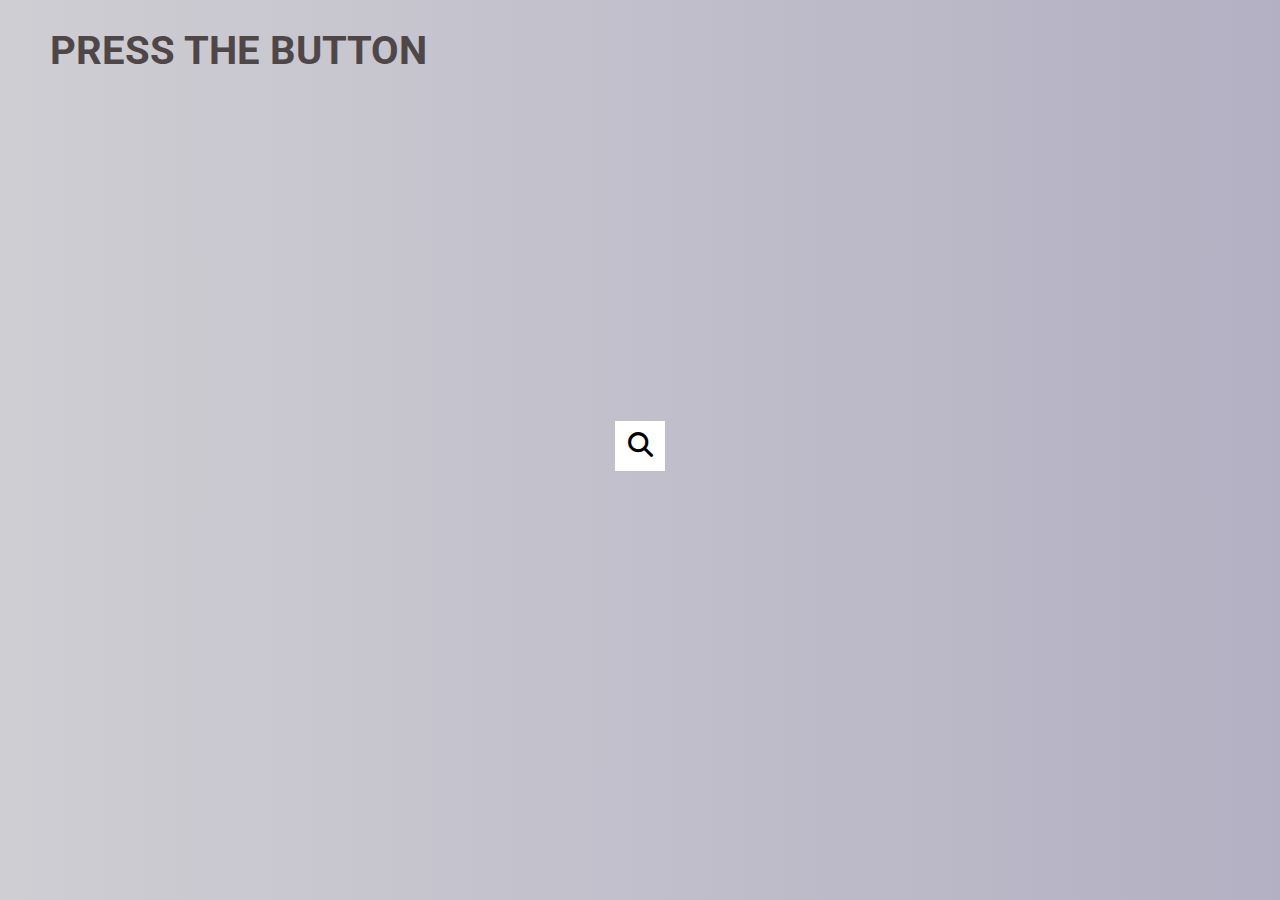
<file: Expanding Search Bar/index.html>
<!DOCTYPE html>
<html lang="en">
<head>
    <meta charset="UTF-8">
    <meta name="viewport" content="width=device-width, initial-scale=1.0">
    <link rel="stylesheet" href="https://cdnjs.cloudflare.com/ajax/libs/font-awesome/6.6.0/css/all.min.css">
    <link rel="stylesheet" href="style.css">
    <title>Document</title>
</head>
<body>
    <div class="heading">
        <h1>PRESS THE BUTTON</h1>
    </div>
    

    <div class="search">
        <input type="text" class="input" placeholder="Search">
        <button class="btn">
            <i class="fas fa-search"></i>
        </button>
    </div>

    <script src="app.js"></script>
</body>
</html>
</file>
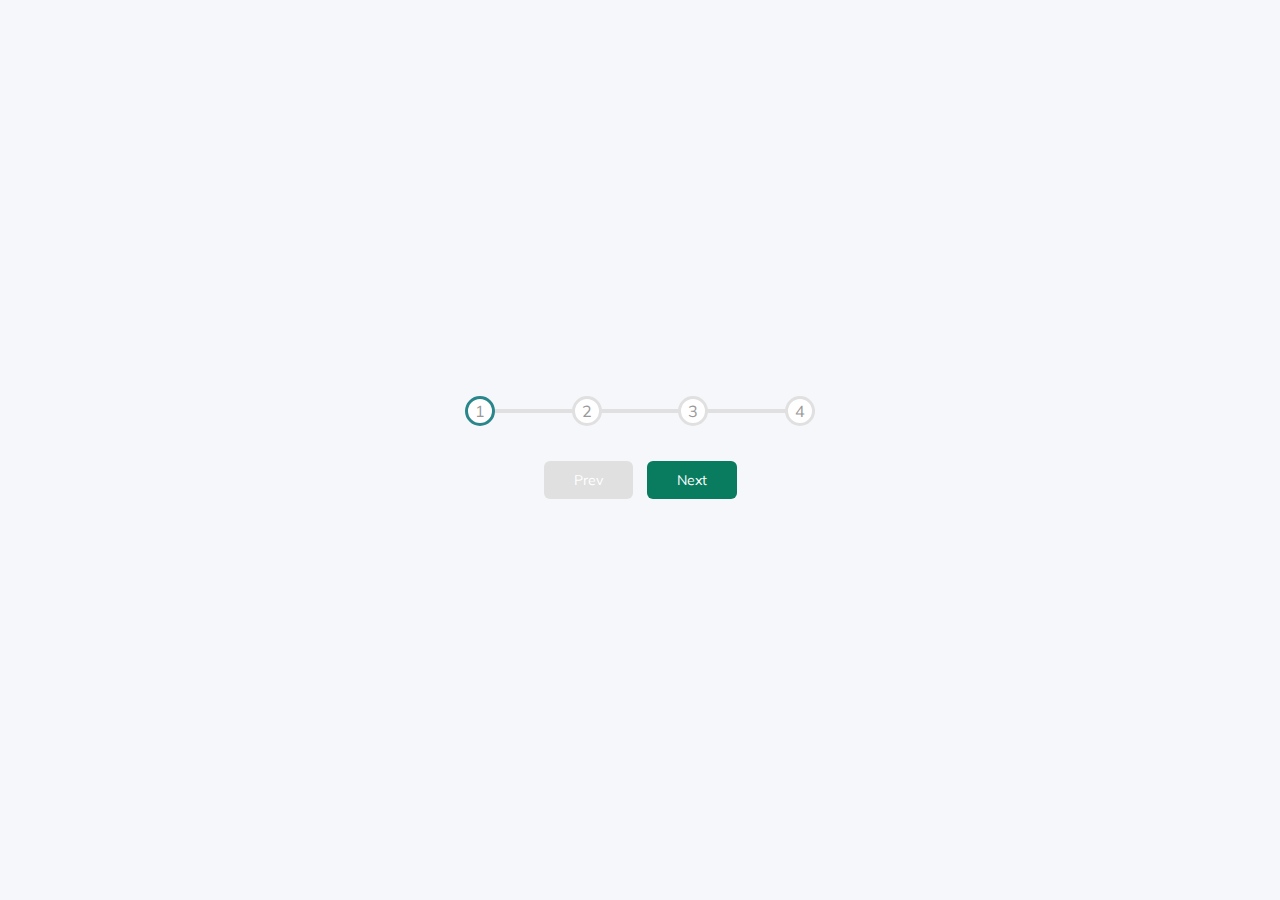
<file: ProgressBar/index.html>
<!DOCTYPE html>
<html lang="en">
<head>
    <meta charset="UTF-8">
    <meta name="viewport" content="width=device-width, initial-scale=1.0">
    <link rel="stylesheet" href="https://cdnjs.cloudflare.com/ajax/libs/font-awesome/6.6.0/css/all.min.css">
    <link rel="stylesheet" href="style.css">
    <title>Document</title>
</head>
<body>
   
    
    <div class="container">
        <div class="progress-container">
            <div class="progress" id="progress"> </div>
            <div class="circle active">1</div>
            <div class="circle">2</div>
            <div class="circle">3</div>
            <div class="circle">4</div>
        </div>

        <button class="btn" id="prev" disabled >Prev</button>
        <button class="btn" id="next">Next</button>
    </div>

    <script src="app.js"></script>
</body>
</html>
</file>
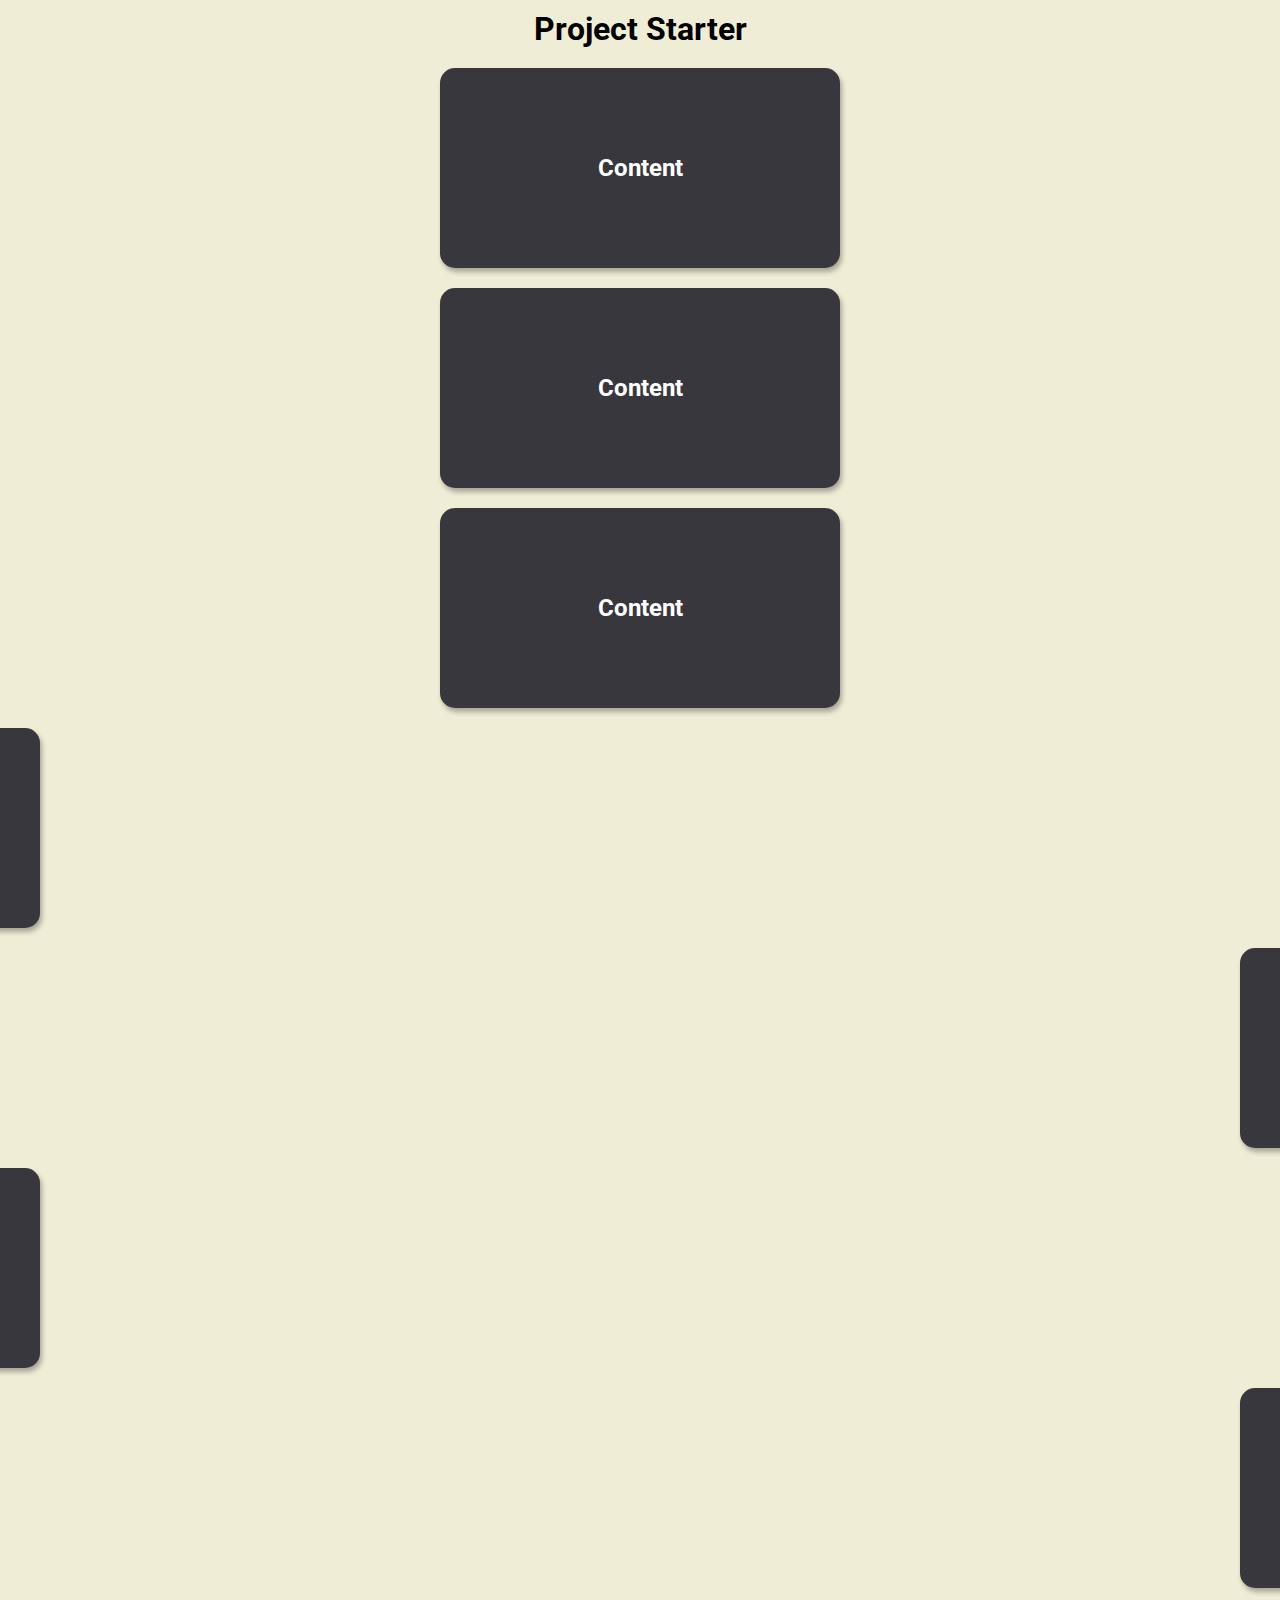
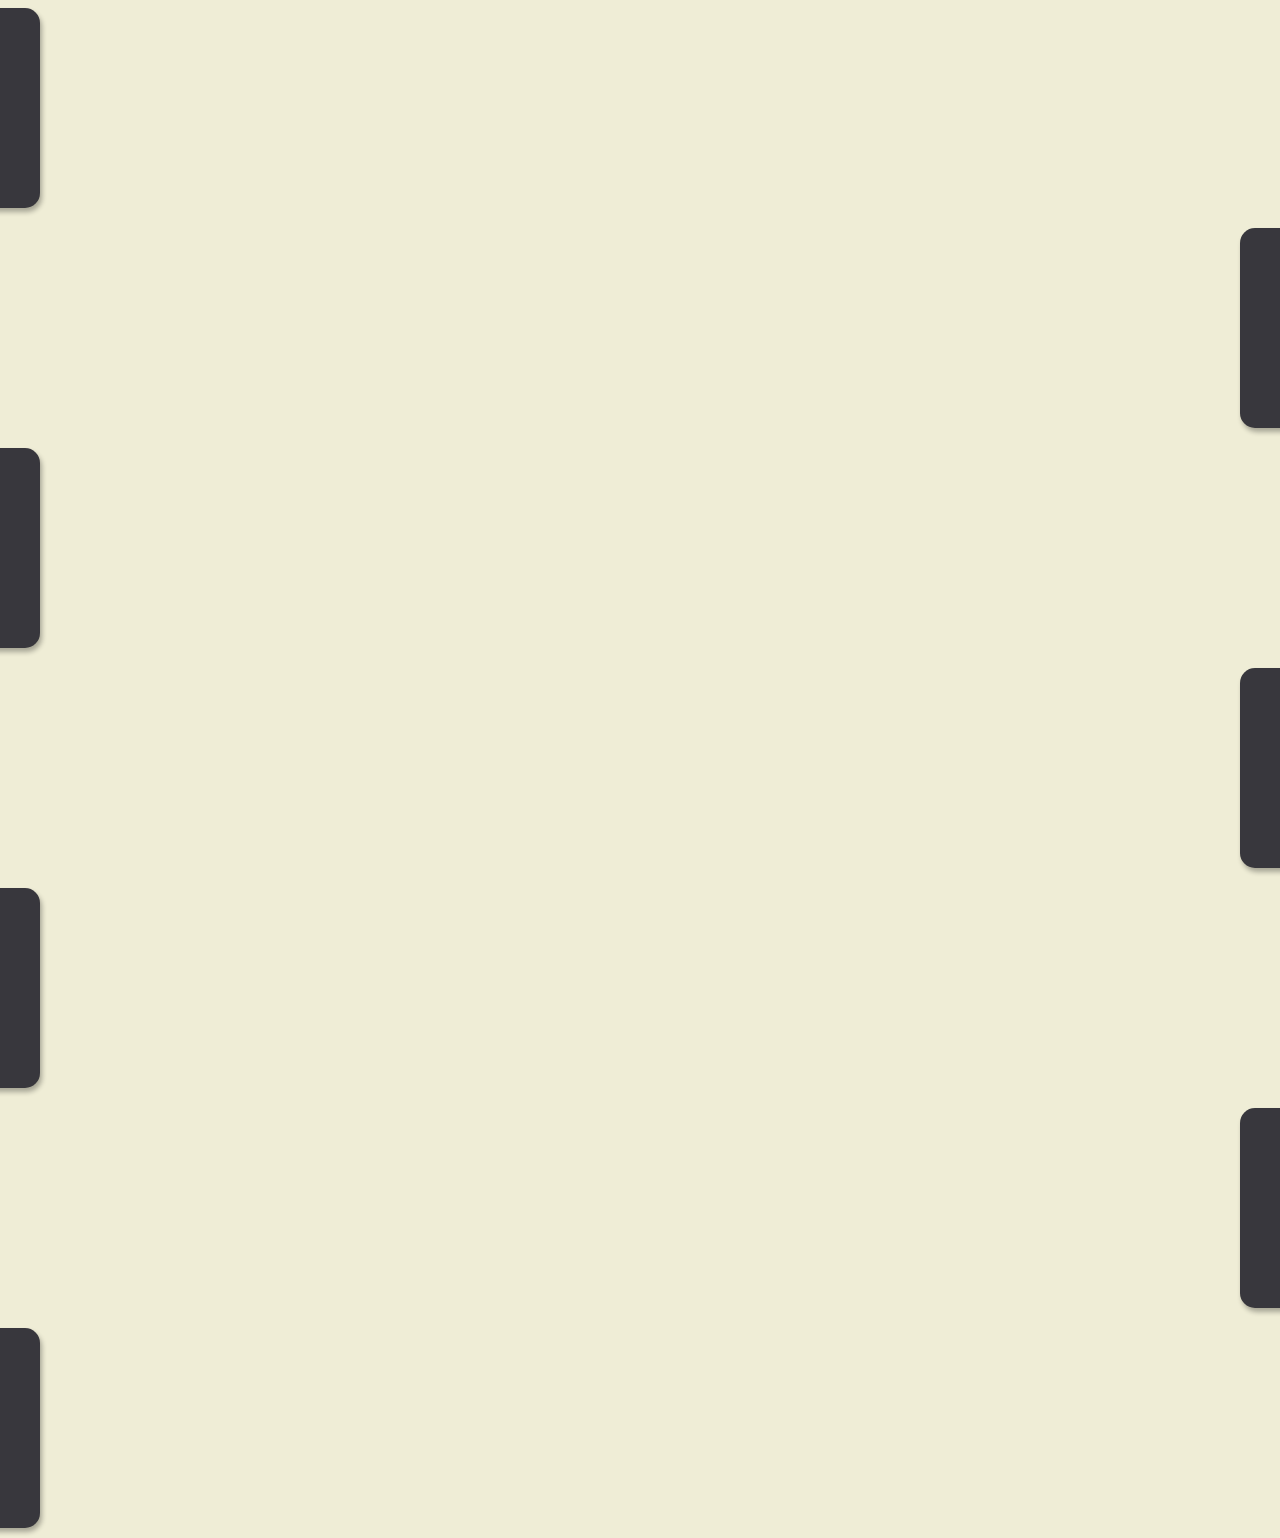
<file: Scroll/index.html>
<!DOCTYPE html>
<html lang="en">
<head>
    <meta charset="UTF-8">
    <meta name="viewport" content="width=device-width, initial-scale=1.0">
    <link rel="stylesheet" href="https://cdnjs.cloudflare.com/ajax/libs/font-awesome/6.6.0/css/all.min.css">
    <link rel="stylesheet" href="style.css">
    <title>Scroll Animation</title>
</head>
<body>
    <h1>Project Starter</h1>
    <div class="box"><H2>Content</H2></div>
    <div class="box"><H2>Content</H2></div>
    <div class="box"><H2>Content</H2></div>
    <div class="box"><H2>Content</H2></div>
    <div class="box"><H2>Content</H2></div>
    <div class="box"><H2>Content</H2></div>
    <div class="box"><H2>Content</H2></div>
    <div class="box"><H2>Content</H2></div>
    <div class="box"><H2>Content</H2></div>
    <div class="box"><H2>Content</H2></div>
    <div class="box"><H2>Content</H2></div>
    <div class="box"><H2>Content</H2></div>
    <div class="box"><H2>Content</H2></div>
    <div class="box"><H2>Content</H2></div>
    

    <script src="app.js"></script>
</body>
</html>
</file>
<file: Expanding Search Bar/style.css>
@import url('https://fonts.googleapis.com/css2?family=Roboto:ital,wght@0,100;0,300;0,400;0,500;0,700;0,900;1,100;1,300;1,400;1,500;1,700;1,900&display=swap');

*{
    box-sizing: border-box;
}

body{
    background-image: linear-gradient(90deg, #cfced3, #b3b0c3);
    font-family: 'Roboto',sans-serif;
    display: flex;   
    flex-direction: column; /* Stack elements vertically */
    align-items: center; /*moves it to the center*/
    justify-content: center;  /*move the item to the center to the center of the screen h and vertically. */
    overflow: hidden;
    height: 100vh;   /*allow the justify conten to work by giving the height and the entire view port of the screen*/
    margin: 0;
}

.heading{

    margin-bottom: 10px; /* Adds space between heading and search */
    color: #4f4747;
    font-size: 25px;
   
    margin-left: 50px;
    font-size: 20px;
    position: absolute;
    top: 0;
    left:0;
}
 
.search{
    position: relative;
    height: 59px;

}

.search .input{
    background-color: fff;
    border: 0;
    font-size: 18px;
    padding: 15px;
    height: 50px;
    width: 50px;
    transition: width 0.35s ease;
}

.btn{
    background-color: white;
    border: 0;
    cursor: pointer;
    font-size: 25px;
    position: absolute;
    top: 0;
    left:0;
    height: 50px;
    width: 50px;
    transition: transform 0.35s ease;

}

.btn:focus, .input:focus{
    outline: none;
}

.search.active .input{
    width: 400px;

}

.search.search.active .btn{
    transform: translateX(398px);
}
</file>
<file: ProgressBar/style.css>
@import url('https://fonts.googleapis.com/css2?family=Muli&display=swap');

:root{
    --line-border-fill: #097c5f;
    --line-border-empty: #e0e0e0;
}

*{
    box-sizing: border-box;
}


body{
    background-color: #f6f7fb;
    font-family: 'Muli',sans-serif;
    display: flex;   
    /* flex-direction: column; changes the difernction of the item from vertical to coloumn */
    align-items: center; /*moves it to the center*/
    justify-content: center;  /*move the item to the center to the center of the screen h and vertically. */
    height: 100vh;   /*allow the justify conten to work by giving the height and the entire view port of the screen*/
    overflow: hidden;
    margin: 0;
}

.container{
    text-align: center;

}

.progress-container {
    
    display: flex;
    justify-content: space-between;
    position: relative;
    margin-bottom: 30px;
    max-width: 100%;
    width:350px;
}



.progress-container::before {
    content: '';  /*when using the before or after you need to add the content with empty string to see the line*/
    background-color: var(--line-border-empty);
    position: absolute;
    top: 50%;
    left: 0;
    transform: translateY(-50%);  /* this puts the line in center insted of top center*/
    height: 4px;
    width: 100%;
    z-index: -1;
    
}
.progress {
    background-color: var(--line-border-fill);
    position: absolute;
    top: 50%;
    left: 0;
    transform: translateY(-50%); 
    height: 4px;
    width: 0%;
    z-index: -1;  /*stops the line from overlapping */
    transition: .4s ease;
}

.circle{
    background-color: white;
    color:#999;
    border-radius: 50%;
    height: 30px;
    width: 30px;

    /*to center the item */
    display:flex;
    align-items: center;
    justify-content: center;

    border:3px solid #e0e0e0;
    transition: .4s ease;
}

.circle.active{
    border-color: #29878b;
}

.btn{
    background-color: var(--line-border-fill);
    color: #fff;
    border:0;
    border-radius: 6px ;
    cursor: pointer;
    font-family: inherit;
    padding: 10px 30px;
    margin: 5px;
    font-size: 14px;
}
/*this makes the button active/ reacts to the clicks*/
.btn:active{
    transform: scale(.95);
}

.btn:focus{
    outline: 0;
}

.btn:disabled{
    background-color: var(--line-border-empty);
    cursor: not-allowed;    
}
</file>
<file: Scroll/style.css>
@import url('https://fonts.googleapis.com/css2?family=Roboto:ital,wght@0,100;0,300;0,400;0,500;0,700;0,900;1,100;1,300;1,400;1,500;1,700;1,900&display=swap');

*{
    box-sizing: border-box;
}

body{
    background-color: #efedd6;
    font-family: 'Roboto',sans-serif;
    display: flex;   
    flex-direction: column; /*changes the difernction of the item from vertical to coloumn*/
    align-items: center; /*moves it to the center*/
    justify-content: center;  /*move the item to the center to the center of the screen h and vertically. */
    /* height: 100vh;   allow the justify conten to work by giving the height and the entire view port of the screen */

    margin: 0;
}
 
h1{
    margin: 10px;
}
 .box{
    background-color: #38373d;
    color: #fff;
    display: flex;
    align-items: center;
    justify-content: center;
    width: 400px;
    height: 200px;
    margin: 10px;
    border-radius: 15px;
    box-shadow: 2px 4px 5px rgba(0, 0, 0, 0.3);
    transform: translate(200%);
    transition: transform 0.4s ease;
 }

 .box:nth-of-type(even){
    transform: translate(-200%);
 }

 .box.show{
    transform: translate(0);
 }

 .box h2{
    font: size 45px;
 }
</file>
